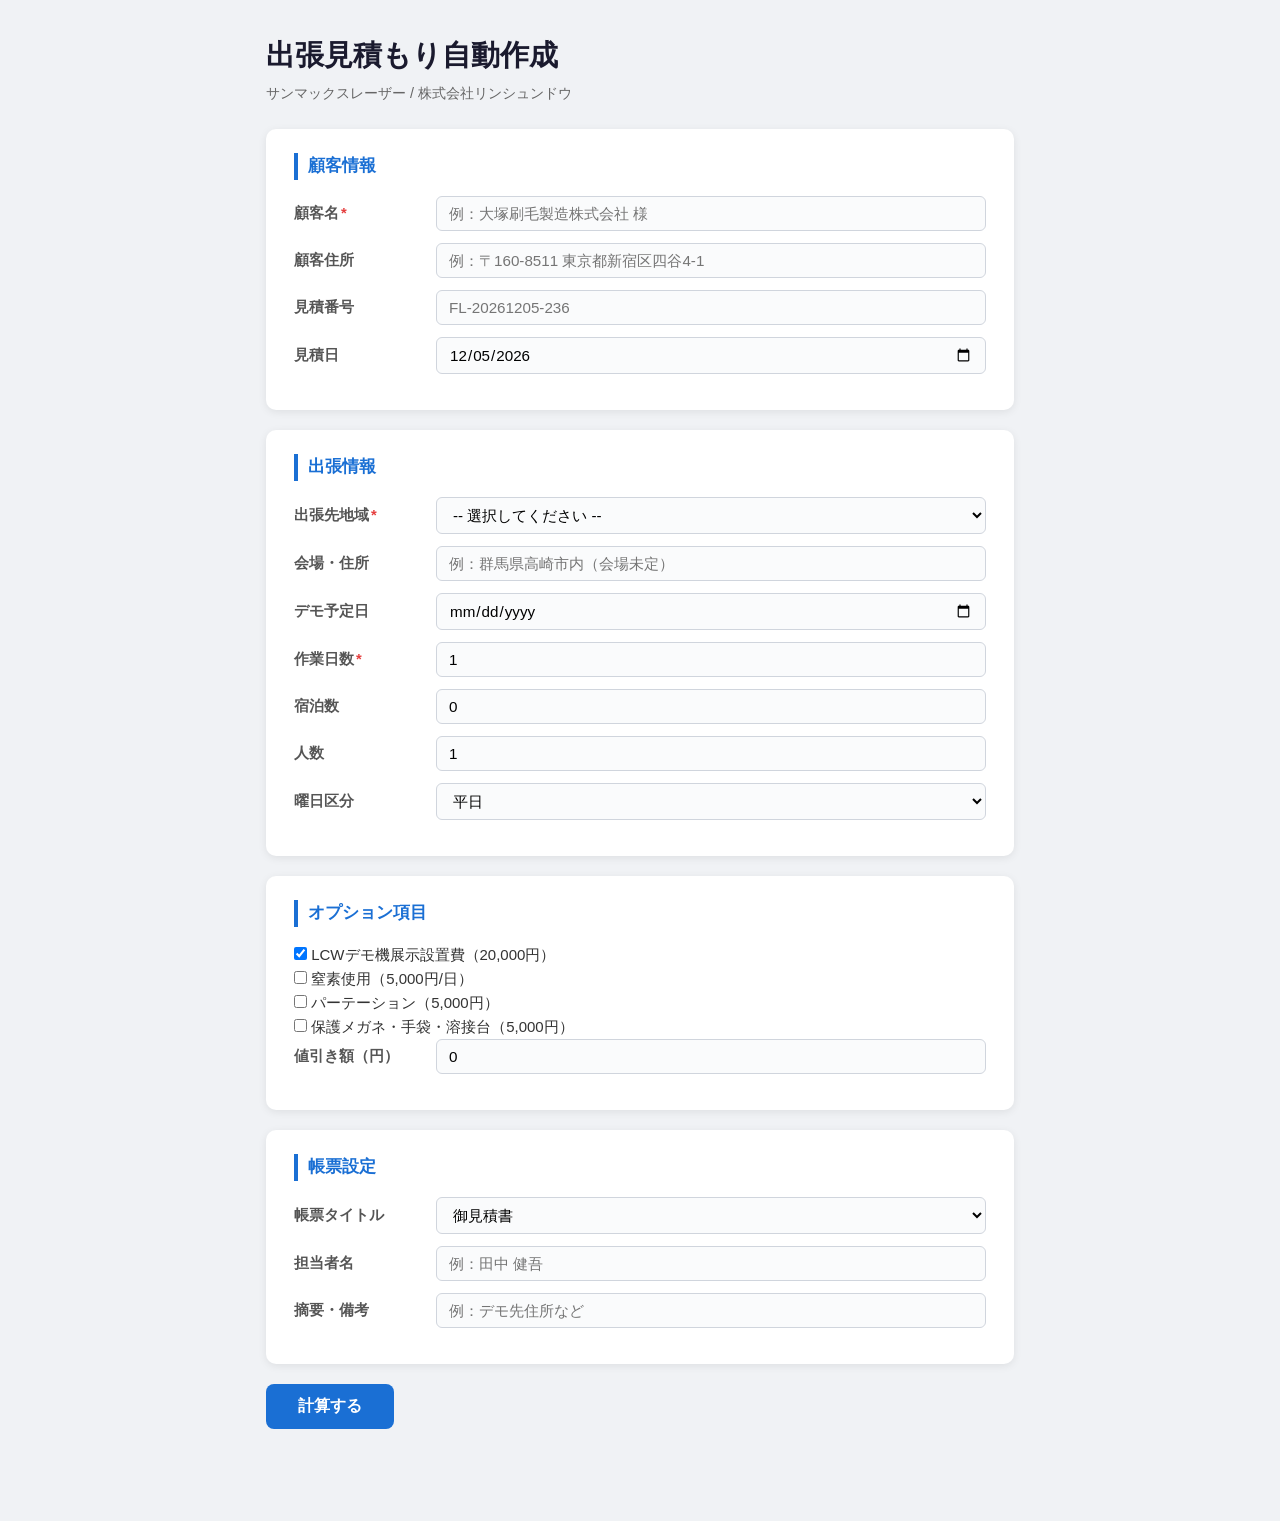
<file: index.html>
<!DOCTYPE html><html><head><meta charset="UTF-8"><meta http-equiv="refresh" content="0; url=public/index.html"><title>見積もり自動化</title></head><body><script>location.href="public/index.html"</script></body></html>
</file>
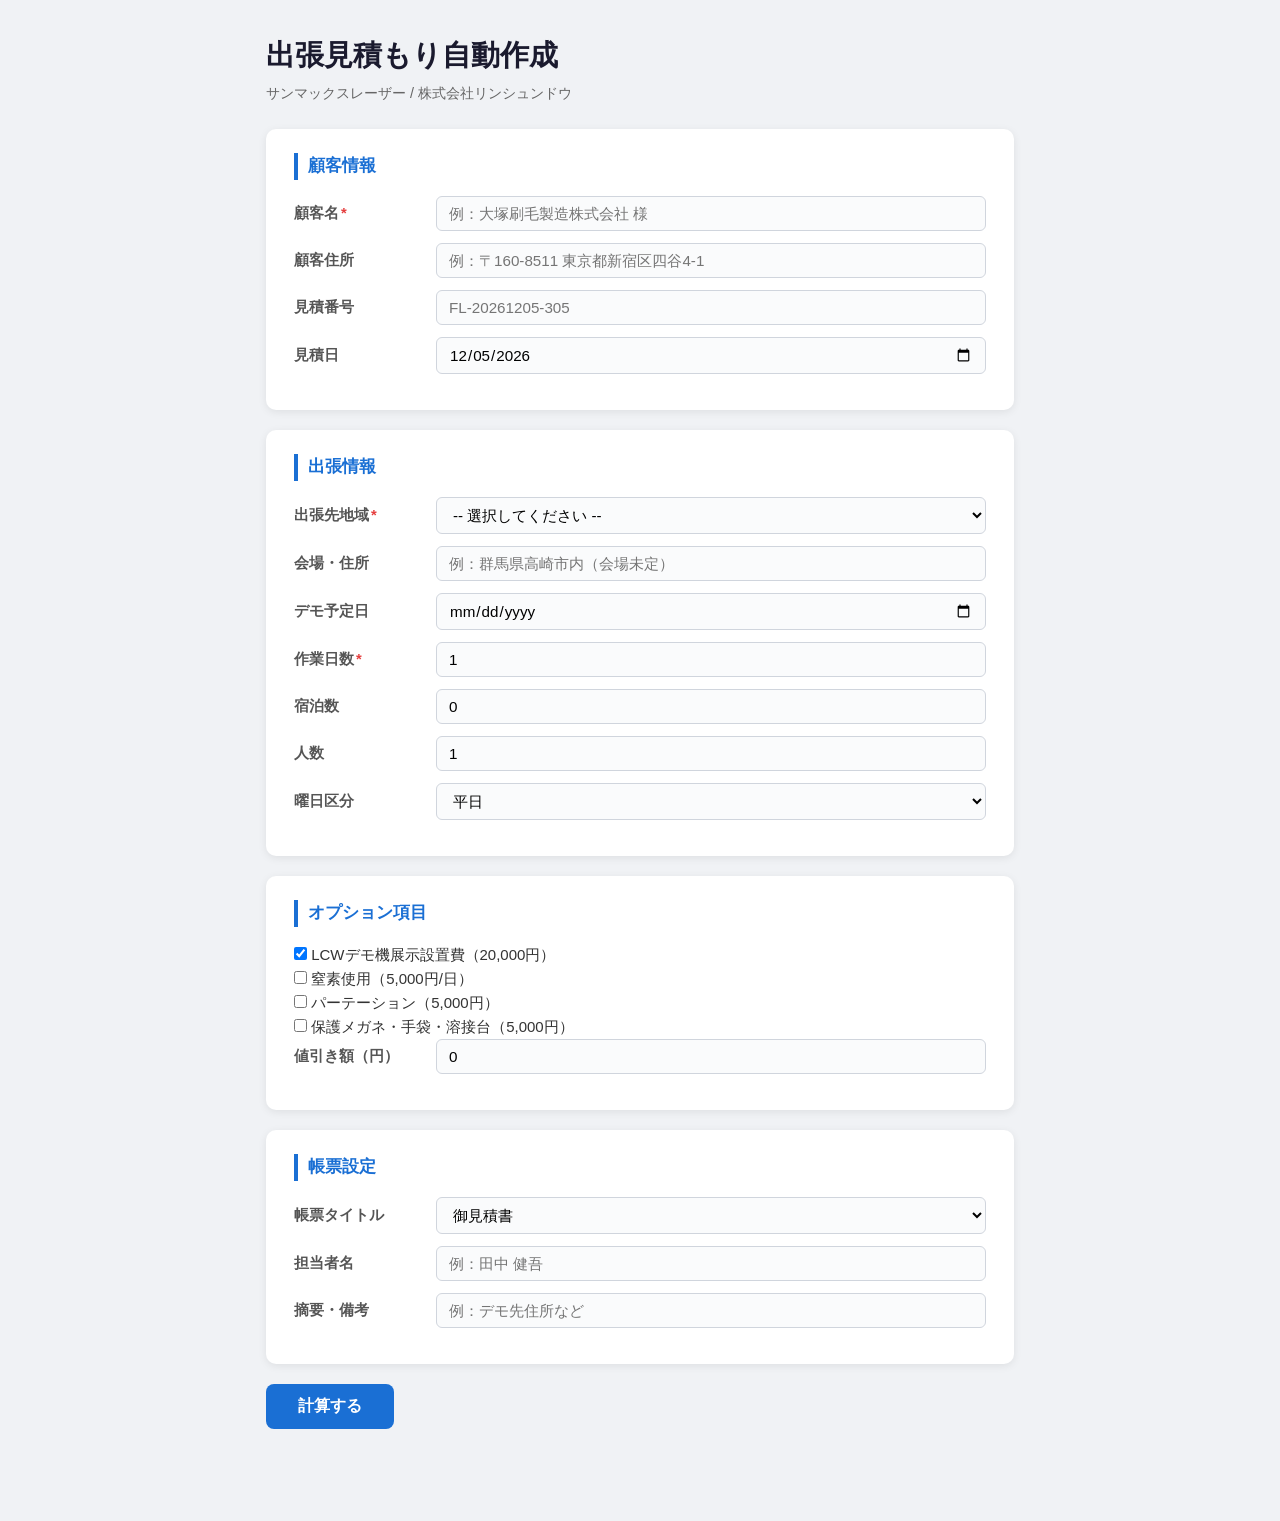
<file: public/index.html>
<!DOCTYPE html>
<html lang="ja">
<head>
<meta charset="UTF-8">
<meta name="viewport" content="width=device-width, initial-scale=1.0">
<title>出張見積もり自動化システム</title>
<link rel="stylesheet" href="css/styles.css">
</head>
<body>
<div class="container">
  <h1>出張見積もり自動作成</h1>
    <p class="subtitle">サンマックスレーザー / 株式会社リンシュンドウ</p>
      <section class="card">
          <h2>顧客情報</h2>
              <div class="form-row">
                    <label>顧客名<span class="req">*</span></label>
                          <input type="text" id="clientName" placeholder="例：大塚刷毛製造株式会社 様" required>
                              </div>
                                  <div class="form-row">
                                        <label>顧客住所</label>
                                              <input type="text" id="clientAddress" placeholder="例：〒160-8511 東京都新宿区四谷4-1">
                                                  </div>
                                                      <div class="form-row">
                                                            <label>見積番号</label>
                                                                  <input type="text" id="quoteNumber" placeholder="例：FL2601001">
                                                                      </div>
                                                                          <div class="form-row">
                                                                                <label>見積日</label>
                                                                                      <input type="date" id="quoteDate">
                                                                                          </div>
                                                                                            </section>
                                                                                              <section class="card">
                                                                                                  <h2>出張情報</h2>
                                                                                                      <div class="form-row">
                                                                                                            <label>出張先地域<span class="req">*</span></label>
                                                                                                                  <select id="region">
                                                                                                                          <option value="">-- 選択してください --</option>
                                                                                                                                  <option value="東京">東京（350km）</option>
                                                                                                                                          <option value="大阪">大阪（400km）</option>
                                                                                                                                                  <option value="名古屋">名古屋（200km）</option>
                                                                                                                                                          <option value="福岡">福岡（700km）</option>
                                                                                                                                                                  <option value="広島">広島（700km）</option>
                                                                                                                                                                          <option value="札幌">札幌（1100km）</option>
                                                                                                                                                                                  <option value="仙台">仙台（500km）</option>
                                                                                                                                                                                          <option value="高崎">高崎（360km）</option>
                                                                                                                                                                                                  <option value="千葉">千葉（380km）</option>
                                                                                                                                                                                                          <option value="土浦">土浦（400km）</option>
                                                                                                                                                                                                                  <option value="岡崎">岡崎（80km）</option>
                                                                                                                                                                                                                          <option value="四日市">四日市（90km）</option>
                                                                                                                                                                                                                                  <option value="函館">函館（1200km）</option>
                                                                                                                                                                                                                                          <option value="行田">行田（340km）</option>
                                                                                                                                                                                                                                                  <option value="岐阜">岐阜（0km）</option>
                                                                                                                                                                                                                                                          <option value="custom">その他（km手入力）</option>
                                                                                                                                                                                                                                                                </select>
                                                                                                                                                                                                                                                                    </div>
                                                                                                                                                                                                                                                                        <div class="form-row" id="customKmRow" style="display:none;">
                                                                                                                                                                                                                                                                              <label>片道距離（km）</label>
                                                                                                                                                                                                                                                                                    <input type="number" id="customKm" placeholder="例：250" min="0">
                                                                                                                                                                                                                                                                                        </div>
                                                                                                                                                                                                                                                                                            <div class="form-row">
                                                                                                                                                                                                                                                                                                  <label>会場・住所</label>
                                                                                                                                                                                                                                                                                                        <input type="text" id="venue" placeholder="例：群馬県高崎市内（会場未定）">
                                                                                                                                                                                                                                                                                                            </div>
                                                                                                                                                                                                                                                                                                                <div class="form-row">
                                                                                                                                                                                                                                                                                                                      <label>デモ予定日</label>
                                                                                                                                                                                                                                                                                                                            <input type="date" id="demoDate">
                                                                                                                                                                                                                                                                                                                                </div>
                                                                                                                                                                                                                                                                                                                                    <div class="form-row">
                                                                                                                                                                                                                                                                                                                                          <label>作業日数<span class="req">*</span></label>
                                                                                                                                                                                                                                                                                                                                                <input type="number" id="days" value="1" min="1">
                                                                                                                                                                                                                                                                                                                                                    </div>
                                                                                                                                                                                                                                                                                                                                                        <div class="form-row">
                                                                                                                                                                                                                                                                                                                                                              <label>宿泊数</label>
                                                                                                                                                                                                                                                                                                                                                                    <input type="number" id="nights" value="0" min="0">
                                                                                                                                                                                                                                                                                                                                                                        </div>
                                                                                                                                                                                                                                                                                                                                                                            <div class="form-row">
                                                                                                                                                                                                                                                                                                                                                                                  <label>人数</label>
                                                                                                                                                                                                                                                                                                                                                                                        <input type="number" id="people" value="1" min="1">
                                                                                                                                                                                                                                                                                                                                                                                            </div>
                                                                                                                                                                                                                                                                                                                                                                                                <div class="form-row">
                                                                                                                                                                                                                                                                                                                                                                                                      <label>曜日区分</label>
                                                                                                                                                                                                                                                                                                                                                                                                            <select id="dayType">
                                                                                                                                                                                                                                                                                                                                                                                                                    <option value="weekday">平日</option>
                                                                                                                                                                                                                                                                                                                                                                                                                            <option value="weekend">休日</option>
                                                                                                                                                                                                                                                                                                                                                                                                                                  </select>
                                                                                                                                                                                                                                                                                                                                                                                                                                      </div>
                                                                                                                                                                                                                                                                                                                                                                                                                                        </section>
                                                                                                                                                                                                                                                                                                                                                                                                                                          <section class="card">
                                                                                                                                                                                                                                                                                                                                                                                                                                              <h2>オプション項目</h2>
                                                                                                                                                                                                                                                                                                                                                                                                                                                  <div class="form-check">
                                                                                                                                                                                                                                                                                                                                                                                                                                                        <input type="checkbox" id="includeLcw" checked>
                                                                                                                                                                                                                                                                                                                                                                                                                                                              <label for="includeLcw">LCWデモ機展示設置費（20,000円）</label>
                                                                                                                                                                                                                                                                                                                                                                                                                                                                  </div>
                                                                                                                                                                                                                                                                                                                                                                                                                                                                      <div class="form-check">
                                                                                                                                                                                                                                                                                                                                                                                                                                                                            <input type="checkbox" id="includeNitrogen">
                                                                                                                                                                                                                                                                                                                                                                                                                                                                                  <label for="includeNitrogen">窒素使用（5,000円/日）</label>
                                                                                                                                                                                                                                                                                                                                                                                                                                                                                      </div>
                                                                                                                                                                                                                                                                                                                                                                                                                                                                                          <div class="form-check">
                                                                                                                                                                                                                                                                                                                                                                                                                                                                                                <input type="checkbox" id="includePartition">
                                                                                                                                                                                                                                                                                                                                                                                                                                                                                                      <label for="includePartition">パーテーション（5,000円）</label>
                                                                                                                                                                                                                                                                                                                                                                                                                                                                                                          </div>
                                                                                                                                                                                                                                                                                                                                                                                                                                                                                                              <div class="form-check">
                                                                                                                                                                                                                                                                                                                                                                                                                                                                                                                    <input type="checkbox" id="includeWorkTable">
                                                                                                                                                                                                                                                                                                                                                                                                                                                                                                                          <label for="includeWorkTable">保護メガネ・手袋・溶接台（5,000円）</label>
                                                                                                                                                                                                                                                                                                                                                                                                                                                                                                                              </div>
                                                                                                                                                                                                                                                                                                                                                                                                                                                                                                                                  <div class="form-row">
                                                                                                                                                                                                                                                                                                                                                                                                                                                                                                                                        <label>値引き額（円）</label>
                                                                                                                                                                                                                                                                                                                                                                                                                                                                                                                                              <input type="number" id="discount" value="0" min="0">
                                                                                                                                                                                                                                                                                                                                                                                                                                                                                                                                                  </div>
                                                                                                                                                                                                                                                                                                                                                                                                                                                                                                                                                    </section>
                                                                                                                                                                                                                                                                                                                                                                                                                                                                                                                                                      <section class="card">
                                                                                                                                                                                                                                                                                                                                                                                                                                                                                                                                                          <h2>帳票設定</h2>
                                                                                                                                                                                                                                                                                                                                                                                                                                                                                                                                                              <div class="form-row">
                                                                                                                                                                                                                                                                                                                                                                                                                                                                                                                                                                    <label>帳票タイトル</label>
                                                                                                                                                                                                                                                                                                                                                                                                                                                                                                                                                                          <select id="docType">
                                                                                                                                                                                                                                                                                                                                                                                                                                                                                                                                                                                  <option value="見積書">御見積書</option>
                                                                                                                                                                                                                                                                                                                                                                                                                                                                                                                                                                                          <option value="納品書">納品書</option>
                                                                                                                                                                                                                                                                                                                                                                                                                                                                                                                                                                                                  <option value="請求書">請求書</option>
                                                                                                                                                                                                                                                                                                                                                                                                                                                                                                                                                                                                          <option value="注文請書">注文請書</option>
                                                                                                                                                                                                                                                                                                                                                                                                                                                                                                                                                                                                                </select>
                                                                                                                                                                                                                                                                                                                                                                                                                                                                                                                                                                                                                    </div>
                                                                                                                                                                                                                                                                                                                                                                                                                                                                                                                                                                                                                        <div class="form-row">
                                                                                                                                                                                                                                                                                                                                                                                                                                                                                                                                                                                                                              <label>担当者名</label>
                                                                                                                                                                                                                                                                                                                                                                                                                                                                                                                                                                                                                                    <input type="text" id="staffName" placeholder="例：田中 健吾">
                                                                                                                                                                                                                                                                                                                                                                                                                                                                                                                                                                                                                                        </div>
                                                                                                                                                                                                                                                                                                                                                                                                                                                                                                                                                                                                                                            <div class="form-row">
                                                                                                                                                                                                                                                                                                                                                                                                                                                                                                                                                                                                                                                  <label>摘要・備考</label>
                                                                                                                                                                                                                                                                                                                                                                                                                                                                                                                                                                                                                                                        <input type="text" id="notes" placeholder="例：デモ先住所など">
                                                                                                                                                                                                                                                                                                                                                                                                                                                                                                                                                                                                                                                            </div>
                                                                                                                                                                                                                                                                                                                                                                                                                                                                                                                                                                                                                                                              </section>
                                                                                                                                                                                                                                                                                                                                                                                                                                                                                                                                                                                                                                                                <section>
                                                                                                                                                                                                                                                                                                                                                                                                                                                                                                                                                                                                                                                                    <button class="btn-primary" onclick="calculate()">計算する</button>
                                                                                                                                                                                                                                                                                                                                                                                                                                                                                                                                                                                                                                                                        <button class="btn-success" id="downloadBtn" onclick="download()" style="display:none;">Excelダウンロード</button>
                                                                                                                                                                                                                                                                                                                                                                                                                                                                                                                                                                                                                                                                          </section>
                                                                                                                                                                                                                                                                                                                                                                                                                                                                                                                                                                                                                                                                            <section id="resultSection" style="display:none;" class="card">
                                                                                                                                                                                                                                                                                                                                                                                                                                                                                                                                                                                                                                                                                <h2>見積もり結果</h2>
                                                                                                                                                                                                                                                                                                                                                                                                                                                                                                                                                                                                                                                                                    <table id="resultTable">
                                                                                                                                                                                                                                                                                                                                                                                                                                                                                                                                                                                                                                                                                          <thead><tr><th>項目</th><th>単価</th><th>数量</th><th>金額</th></tr></thead>
                                                                                                                                                                                                                                                                                                                                                                                                                                                                                                                                                                                                                                                                                                <tbody id="resultBody"></tbody>
                                                                                                                                                                                                                                                                                                                                                                                                                                                                                                                                                                                                                                                                                                    </table>
                                                                                                                                                                                                                                                                                                                                                                                                                                                                                                                                                                                                                                                                                                        <div class="total-box">
                                                                                                                                                                                                                                                                                                                                                                                                                                                                                                                                                                                                                                                                                                              <div>小計：<span id="subtotal"></span>円</div>
                                                                                                                                                                                                                                                                                                                                                                                                                                                                                                                                                                                                                                                                                                                    <div>値引き：<span id="discountDisplay"></span>円</div>
                                                                                                                                                                                                                                                                                                                                                                                                                                                                                                                                                                                                                                                                                                                          <div>消費税（10%）：<span id="tax"></span>円</div>
                                                                                                                                                                                                                                                                                                                                                                                                                                                                                                                                                                                                                                                                                                                                <div class="grand-total">合計（税込）：<span id="grandTotal"></span>円</div>
                                                                                                                                                                                                                                                                                                                                                                                                                                                                                                                                                                                                                                                                                                                                    </div>
                                                                                                                                                                                                                                                                                                                                                                                                                                                                                                                                                                                                                                                                                                                                      </section>
                                                                                                                                                                                                                                                                                                                                                                                                                                                                                                                                                                                                                                                                                                                                      </div>
                                                                                                                                                                                                                                                                                                                                                                                                                                                                                                                                                                                                                                                                                                                                      <script src="https://cdn.sheetjs.com/xlsx-latest/package/dist/xlsx.full.min.js"></script>
                                                                                                                                                                                                                                                                                                                                                                                                                                                                                                                                                                                                                                                                                                                                      <script src="js/quote-calculator.js"></script>
                                                                                                                                                                                                                                                                                                                                                                                                                                                                                                                                                                                                                                                                                                                                      <script src="js/excel-export.js"></script>
                                                                                                                                                                                                                                                                                                                                                                                                                                                                                                                                                                                                                                                                                                                                      <script>
                                                                                                                                                                                                                                                                                                                                                                                                                                                                                                                                                                                                                                                                                                                                      document.getElementById('region').addEventListener('change', function() {
                                                                                                                                                                                                                                                                                                                                                                                                                                                                                                                                                                                                                                                                                                                                        document.getElementById('customKmRow').style.display = this.value === 'custom' ? 'flex' : 'none';
                                                                                                                                                                                                                                                                                                                                                                                                                                                                                                                                                                                                                                                                                                                                        });
                                                                                                                                                                                                                                                                                                                                                                                                                                                                                                                                                                                                                                                                                                                                        function generateQuoteNumber() {
                                                                                                                                                                                                                                                                                                                                                                                                                                                                                                                                                                                                                                                                                                                                          var now = new Date();
                                                                                                                                                                                                                                                                                                                                                                                                                                                                                                                                                                                                                                                                                                                                            var y = now.getFullYear();
                                                                                                                                                                                                                                                                                                                                                                                                                                                                                                                                                                                                                                                                                                                                              var m = String(now.getMonth()+1).padStart(2,'0');
                                                                                                                                                                                                                                                                                                                                                                                                                                                                                                                                                                                                                                                                                                                                                var d = String(now.getDate()).padStart(2,'0');
                                                                                                                                                                                                                                                                                                                                                                                                                                                                                                                                                                                                                                                                                                                                                  var seq = String(Math.floor(Math.random()*900)+100);
                                                                                                                                                                                                                                                                                                                                                                                                                                                                                                                                                                                                                                                                                                                                                    return 'FL-' + y + m + d + '-' + seq;
                                                                                                                                                                                                                                                                                                                                                                                                                                                                                                                                                                                                                                                                                                                                                    }
                                                                                                                                                                                                                                                                                                                                                                                                                                                                                                                                                                                                                                                                                                                                                    window.addEventListener('DOMContentLoaded', function() {
                                                                                                                                                                                                                                                                                                                                                                                                                                                                                                                                                                                                                                                                                                                                                      var qn = document.getElementById('quoteNumber');
                                                                                                                                                                                                                                                                                                                                                                                                                                                                                                                                                                                                                                                                                                                                                        if (!qn.value) qn.placeholder = generateQuoteNumber();
                                                                                                                                                                                                                                                                                                                                                                                                                                                                                                                                                                                                                                                                                                                                                          var qd = document.getElementById('quoteDate');
                                                                                                                                                                                                                                                                                                                                                                                                                                                                                                                                                                                                                                                                                                                                                            if (!qd.value) qd.value = new Date().toISOString().slice(0,10);
                                                                                                                                                                                                                                                                                                                                                                                                                                                                                                                                                                                                                                                                                                                                                            });
                                                                                                                                                                                                                                                                                                                                                                                                                                                                                                                                                                                                                                                                                                                                                            function calculate() {
                                                                                                                                                                                                                                                                                                                                                                                                                                                                                                                                                                                                                                                                                                                                                              var region = document.getElementById('region').value;
                                                                                                                                                                                                                                                                                                                                                                                                                                                                                                                                                                                                                                                                                                                                                                if (!region) { alert('出張先地域を選択してください'); return; }
                                                                                                                                                                                                                                                                                                                                                                                                                                                                                                                                                                                                                                                                                                                                                                  var params = {
                                                                                                                                                                                                                                                                                                                                                                                                                                                                                                                                                                                                                                                                                                                                                                      region: region,
                                                                                                                                                                                                                                                                                                                                                                                                                                                                                                                                                                                                                                                                                                                                                                          customKm: parseInt(document.getElementById('customKm').value) || 0,
                                                                                                                                                                                                                                                                                                                                                                                                                                                                                                                                                                                                                                                                                                                                                                              days: parseInt(document.getElementById('days').value) || 1,
                                                                                                                                                                                                                                                                                                                                                                                                                                                                                                                                                                                                                                                                                                                                                                                  nights: parseInt(document.getElementById('nights').value) || 0,
                                                                                                                                                                                                                                                                                                                                                                                                                                                                                                                                                                                                                                                                                                                                                                                      people: parseInt(document.getElementById('people').value) || 1,
                                                                                                                                                                                                                                                                                                                                                                                                                                                                                                                                                                                                                                                                                                                                                                                          isWeekend: document.getElementById('dayType').value === 'weekend',
                                                                                                                                                                                                                                                                                                                                                                                                                                                                                                                                                                                                                                                                                                                                                                                              includeLcw: document.getElementById('includeLcw').checked,
                                                                                                                                                                                                                                                                                                                                                                                                                                                                                                                                                                                                                                                                                                                                                                                                  includeNitrogen: document.getElementById('includeNitrogen').checked,
                                                                                                                                                                                                                                                                                                                                                                                                                                                                                                                                                                                                                                                                                                                                                                                                      includePartition: document.getElementById('includePartition').checked,
                                                                                                                                                                                                                                                                                                                                                                                                                                                                                                                                                                                                                                                                                                                                                                                                          includeWorkTable: document.getElementById('includeWorkTable').checked,
                                                                                                                                                                                                                                                                                                                                                                                                                                                                                                                                                                                                                                                                                                                                                                                                              discount: parseInt(document.getElementById('discount').value) || 0
                                                                                                                                                                                                                                                                                                                                                                                                                                                                                                                                                                                                                                                                                                                                                                                                                };
                                                                                                                                                                                                                                                                                                                                                                                                                                                                                                                                                                                                                                                                                                                                                                                                                  var quote = new QuoteCalculator(params).getQuote();
                                                                                                                                                                                                                                                                                                                                                                                                                                                                                                                                                                                                                                                                                                                                                                                                                    var tbody = document.getElementById('resultBody');
                                                                                                                                                                                                                                                                                                                                                                                                                                                                                                                                                                                                                                                                                                                                                                                                                      tbody.innerHTML = '';
                                                                                                                                                                                                                                                                                                                                                                                                                                                                                                                                                                                                                                                                                                                                                                                                                        Object.values(quote.breakdown).filter(function(i){ return i && i.amount > 0; }).forEach(function(item) {
                                                                                                                                                                                                                                                                                                                                                                                                                                                                                                                                                                                                                                                                                                                                                                                                                            var tr = document.createElement('tr');
                                                                                                                                                                                                                                                                                                                                                                                                                                                                                                                                                                                                                                                                                                                                                                                                                                tr.innerHTML = '<td>' + item.label + '</td><td colspan="2"></td><td>' + item.amount.toLocaleString() + '</td>';
                                                                                                                                                                                                                                                                                                                                                                                                                                                                                                                                                                                                                                                                                                                                                                                                                                    tbody.appendChild(tr);
                                                                                                                                                                                                                                                                                                                                                                                                                                                                                                                                                                                                                                                                                                                                                                                                                                      });
                                                                                                                                                                                                                                                                                                                                                                                                                                                                                                                                                                                                                                                                                                                                                                                                                                        document.getElementById('subtotal').textContent = quote.subtotal.toLocaleString();
                                                                                                                                                                                                                                                                                                                                                                                                                                                                                                                                                                                                                                                                                                                                                                                                                                          document.getElementById('discountDisplay').textContent = quote.discount.toLocaleString();
                                                                                                                                                                                                                                                                                                                                                                                                                                                                                                                                                                                                                                                                                                                                                                                                                                            document.getElementById('tax').textContent = quote.tax.toLocaleString();
                                                                                                                                                                                                                                                                                                                                                                                                                                                                                                                                                                                                                                                                                                                                                                                                                                              document.getElementById('grandTotal').textContent = quote.total.toLocaleString();
                                                                                                                                                                                                                                                                                                                                                                                                                                                                                                                                                                                                                                                                                                                                                                                                                                                document.getElementById('resultSection').style.display = 'block';
                                                                                                                                                                                                                                                                                                                                                                                                                                                                                                                                                                                                                                                                                                                                                                                                                                                  document.getElementById('downloadBtn').style.display = 'inline-block';
                                                                                                                                                                                                                                                                                                                                                                                                                                                                                                                                                                                                                                                                                                                                                                                                                                                    window._lastQuote = quote;
                                                                                                                                                                                                                                                                                                                                                                                                                                                                                                                                                                                                                                                                                                                                                                                                                                                      document.getElementById('resultSection').scrollIntoView({ behavior: 'smooth' });
                                                                                                                                                                                                                                                                                                                                                                                                                                                                                                                                                                                                                                                                                                                                                                                                                                                      }
                                                                                                                                                                                                                                                                                                                                                                                                                                                                                                                                                                                                                                                                                                                                                                                                                                                      function download() {
                                                                                                                                                                                                                                                                                                                                                                                                                                                                                                                                                                                                                                                                                                                                                                                                                                                        var qn = document.getElementById('quoteNumber').value;
                                                                                                                                                                                                                                                                                                                                                                                                                                                                                                                                                                                                                                                                                                                                                                                                                                                          var meta = {
                                                                                                                                                                                                                                                                                                                                                                                                                                                                                                                                                                                                                                                                                                                                                                                                                                                              docType: document.getElementById('docType').value,
                                                                                                                                                                                                                                                                                                                                                                                                                                                                                                                                                                                                                                                                                                                                                                                                                                                                  clientName: document.getElementById('clientName').value || '顧客名',
                                                                                                                                                                                                                                                                                                                                                                                                                                                                                                                                                                                                                                                                                                                                                                                                                                                                      clientAddress: document.getElementById('clientAddress').value || '',
                                                                                                                                                                                                                                                                                                                                                                                                                                                                                                                                                                                                                                                                                                                                                                                                                                                                          quoteNumber: qn || generateQuoteNumber(),
                                                                                                                                                                                                                                                                                                                                                                                                                                                                                                                                                                                                                                                                                                                                                                                                                                                                              quoteDate: document.getElementById('quoteDate').value || new Date().toISOString().slice(0,10),
                                                                                                                                                                                                                                                                                                                                                                                                                                                                                                                                                                                                                                                                                                                                                                                                                                                                                  venue: document.getElementById('venue').value || '',
                                                                                                                                                                                                                                                                                                                                                                                                                                                                                                                                                                                                                                                                                                                                                                                                                                                                                      demoDate: document.getElementById('demoDate').value || '',
                                                                                                                                                                                                                                                                                                                                                                                                                                                                                                                                                                                                                                                                                                                                                                                                                                                                                          staffName: document.getElementById('staffName').value || '',
                                                                                                                                                                                                                                                                                                                                                                                                                                                                                                                                                                                                                                                                                                                                                                                                                                                                                              notes: document.getElementById('notes').value || ''
                                                                                                                                                                                                                                                                                                                                                                                                                                                                                                                                                                                                                                                                                                                                                                                                                                                                                                };
                                                                                                                                                                                                                                                                                                                                                                                                                                                                                                                                                                                                                                                                                                                                                                                                                                                                                                  if (window._lastQuote) exportQuoteToExcel(window._lastQuote, meta);
                                                                                                                                                                                                                                                                                                                                                                                                                                                                                                                                                                                                                                                                                                                                                                                                                                                                                                  }
                                                                                                                                                                                                                                                                                                                                                                                                                                                                                                                                                                                                                                                                                                                                                                                                                                                                                                  </script>
                                                                                                                                                                                                                                                                                                                                                                                                                                                                                                                                                                                                                                                                                                                                                                                                                                                                                                  </body>
                                                                                                                                                                                                                                                                                                                                                                                                                                                                                                                                                                                                                                                                                                                                                                                                                                                                                                  </html>
</file>
<file: public/css/styles.css>
/* ===========================
   出張見積もり自動化システム
      styles.css
         =========================== */

*, *::before, *::after { box-sizing: border-box; margin: 0; padding: 0; }

body {
    font-family: "Noto Sans JP", "Meiryo", "Hiragino Kaku Gothic ProN", sans-serif;
    background: #f0f2f5;
    color: #333;
    font-size: 15px;
    line-height: 1.6;
}

.container {
    max-width: 780px;
    margin: 32px auto;
    padding: 0 16px 60px;
}

h1 {
    font-size: 1.8rem;
    font-weight: 700;
    color: #1a1a2e;
    margin-bottom: 4px;
}

.subtitle {
    color: #666;
    font-size: 0.9rem;
    margin-bottom: 24px;
}

/* ===== カード ===== */
.card {
    background: #fff;
    border-radius: 10px;
    box-shadow: 0 2px 8px rgba(0,0,0,0.08);
    padding: 24px 28px;
    margin-bottom: 20px;
}

.card h2 {
    font-size: 1.05rem;
    font-weight: 700;
    color: #1a6fd4;
    border-left: 4px solid #1a6fd4;
    padding-left: 10px;
    margin-bottom: 16px;
}

/* ===== フォーム行 ===== */
.form-row {
    display: flex;
    align-items: center;
    gap: 12px;
    margin-bottom: 12px;
}

.form-row label {
    width: 130px;
    min-width: 130px;
    font-size: 0.92rem;
    color: #555;
    font-weight: 600;
}

.form-row input[type="text"],
.form-row input[type="number"],
.form-row input[type="date"],
.form-row select {
    flex: 1;
    padding: 8px 12px;
    border: 1px solid #d0d5dd;
    border-radius: 6px;
    font-size: 0.95rem;
    font-family: inherit;
    background: #fafbfc;
    transition: border-color 0.2s;
}

.form-row input:focus,
.form-row select:focus {
    outline: none;
    border-color: #1a6fd4;
    background: #fff;
}

.req {
    color: #e53e3e;
    margin-left: 2px;
}

/* ===== チェックボックス行 ===== */
.check-row {
    margin-bottom: 10px;
}

.check-row label {
    display: flex;
    align-items: center;
    gap: 8px;
    cursor: pointer;
    font-size: 0.95rem;
}

.check-row input[type="checkbox"] {
    width: 16px;
    height: 16px;
    accent-color: #1a6fd4;
}

/* ===== ボタン ===== */
.btn-row {
    display: flex;
    gap: 14px;
    margin: 20px 0;
    flex-wrap: wrap;
}

.btn-primary,
.btn-success {
    padding: 12px 32px;
    border: none;
    border-radius: 8px;
    font-size: 1rem;
    font-weight: 700;
    font-family: inherit;
    cursor: pointer;
    transition: background 0.2s, transform 0.1s;
}

.btn-primary {
    background: #1a6fd4;
    color: #fff;
}

.btn-primary:hover {
    background: #155bb5;
    transform: translateY(-1px);
}

.btn-success {
    background: #28a745;
    color: #fff;
}

.btn-success:hover {
    background: #218838;
    transform: translateY(-1px);
}

/* ===== 結果テーブル ===== */
.result-table {
    width: 100%;
    border-collapse: collapse;
    margin-bottom: 16px;
    font-size: 0.95rem;
}

.result-table th {
    background: #1a6fd4;
    color: #fff;
    padding: 10px 14px;
    text-align: left;
    font-weight: 600;
}

.result-table th:last-child,
.result-table td.amount {
    text-align: right;
}

.result-table td {
    padding: 9px 14px;
    border-bottom: 1px solid #e8eaf0;
}

.result-table tr:last-child td {
    border-bottom: none;
}

.result-table tr:hover td {
    background: #f5f8ff;
}

/* ===== 合計ボックス ===== */
.total-box {
    display: flex;
    justify-content: flex-end;
    align-items: center;
    gap: 12px;
    padding: 14px 18px;
    background: #e8f0fe;
    border-radius: 8px;
    font-weight: 700;
    font-size: 1rem;
}

.total-amount {
    font-size: 1.5rem;
    color: #1a6fd4;
    font-weight: 800;
}

/* ===== レスポンシブ ===== */
@media (max-width: 600px) {
    .form-row {
          flex-direction: column;
          align-items: flex-start;
    }
    .form-row label {
          width: auto;
          min-width: auto;
    }
    .form-row input,
    .form-row select {
          width: 100%;
    }
    h1 { font-size: 1.4rem; }
}
</file>
